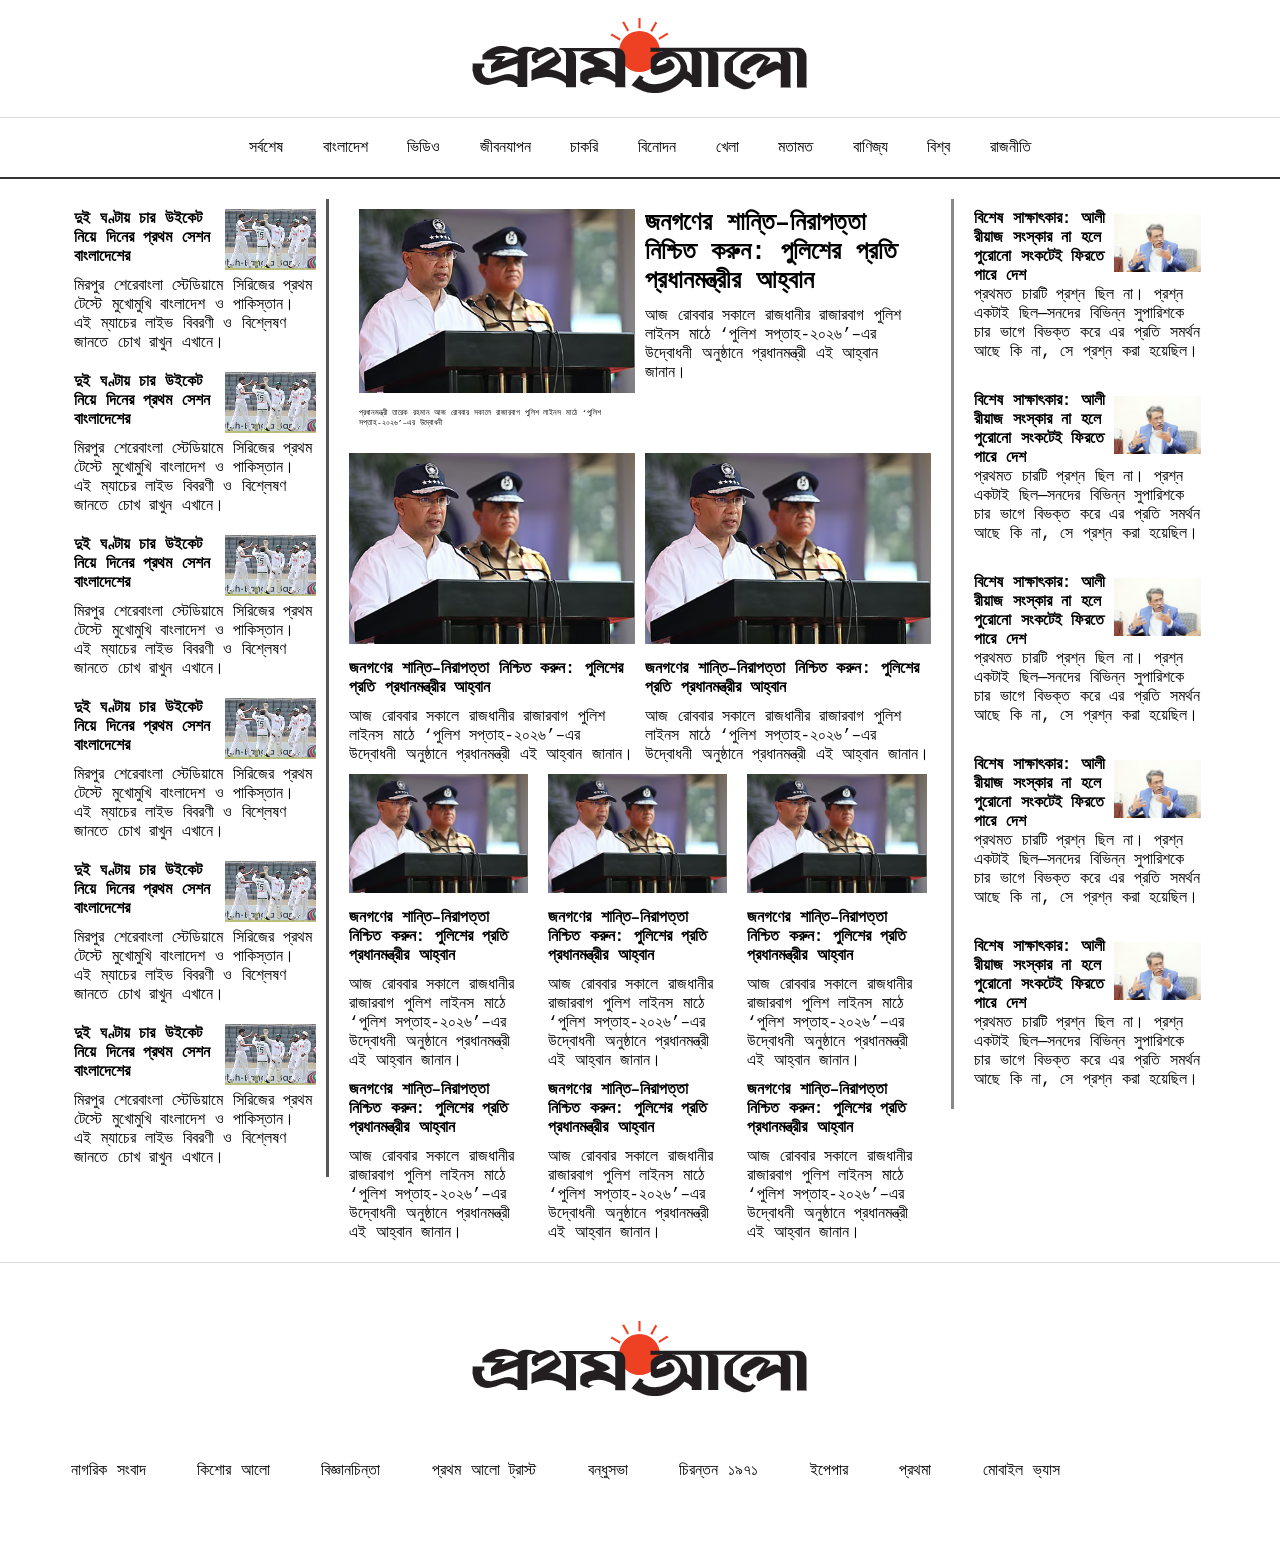
<file: index.html>
<!DOCTYPE html>
<html lang="en">

<head>
    <meta charset="UTF-8">
    <meta name="viewport" content="width=device-width, initial-scale=1.0">
    <meta name="description" content="This is a clone of Bangladesh's most popular news website named Prothom Alo just for learning perpuses.">
    <title>প্রথম আলো | বাংলা নিউজ পেপার</title>
    <link rel="shortcut icon" href="img/favicon.png" type="image/x-icon">
    <link rel="stylesheet" href="prothomalo.css">
    <link rel="stylesheet" href="responsivenews.css">
</head>

<body>
    <header>
        <div class="logo"><img src="img/prothomalo.png" alt="Prothom Alo"></div>
        <nav class="nav">
            <ul>
                <li><a href="#">সর্বশেষ</a></li>
                <li><a href="#">বাংলাদেশ</a></li>
                <li><a href="#">ভিডিও</a></li>
                <li><a href="#">জীবনযাপন</a></li>
                <li><a href="#">চাকরি</a></li>
                <li><a href="#">বিনোদন</a></li>
                <li><a href="#">খেলা</a></li>
                <li><a href="#">মতামত</a></li>
                <li><a href="#">বাণিজ্য</a></li>
                <li><a href="#">বিশ্ব</a></li>
                <li><a href="#">রাজনীতি</a></li>
            </ul>
        </nav>
    </header>
    <section class="content">
        <aside class="sideleft">
            <div class="news">
                <img src="img/news1.avif" alt="News">
                <h1>দুই ঘণ্টায় চার উইকেট নিয়ে দিনের প্রথম সেশন বাংলাদেশের</h1>
                <p>মিরপুর শেরেবাংলা স্টেডিয়ামে সিরিজের প্রথম টেস্টে মুখোমুখি বাংলাদেশ ও পাকিস্তান। এই ম্যাচের লাইভ
                    বিবরণী ও বিশ্লেষণ জানতে
                    চোখ রাখুন এখানে।</p>
            </div>
            <div class="news">
                <img src="img/news1.avif" alt="News">
                <h1>দুই ঘণ্টায় চার উইকেট নিয়ে দিনের প্রথম সেশন বাংলাদেশের</h1>
                <p>মিরপুর শেরেবাংলা স্টেডিয়ামে সিরিজের প্রথম টেস্টে মুখোমুখি বাংলাদেশ ও পাকিস্তান। এই ম্যাচের লাইভ
                    বিবরণী ও বিশ্লেষণ জানতে
                    চোখ রাখুন এখানে।</p>
            </div>
            <div class="news">
                <img src="img/news1.avif" alt="News">
                <h1>দুই ঘণ্টায় চার উইকেট নিয়ে দিনের প্রথম সেশন বাংলাদেশের</h1>
                <p>মিরপুর শেরেবাংলা স্টেডিয়ামে সিরিজের প্রথম টেস্টে মুখোমুখি বাংলাদেশ ও পাকিস্তান। এই ম্যাচের লাইভ
                    বিবরণী ও বিশ্লেষণ জানতে
                    চোখ রাখুন এখানে।</p>
            </div>
            <div class="news">
                <img src="img/news1.avif" alt="News">
                <h1>দুই ঘণ্টায় চার উইকেট নিয়ে দিনের প্রথম সেশন বাংলাদেশের</h1>
                <p>মিরপুর শেরেবাংলা স্টেডিয়ামে সিরিজের প্রথম টেস্টে মুখোমুখি বাংলাদেশ ও পাকিস্তান। এই ম্যাচের লাইভ
                    বিবরণী ও বিশ্লেষণ জানতে
                    চোখ রাখুন এখানে।</p>
            </div>
            <div class="news">
                <img src="img/news1.avif" alt="News">
                <h1>দুই ঘণ্টায় চার উইকেট নিয়ে দিনের প্রথম সেশন বাংলাদেশের</h1>
                <p>মিরপুর শেরেবাংলা স্টেডিয়ামে সিরিজের প্রথম টেস্টে মুখোমুখি বাংলাদেশ ও পাকিস্তান। এই ম্যাচের লাইভ
                    বিবরণী ও বিশ্লেষণ জানতে
                    চোখ রাখুন এখানে।</p>
            </div>
            <div class="news">
                <img src="img/news1.avif" alt="News">
                <h1>দুই ঘণ্টায় চার উইকেট নিয়ে দিনের প্রথম সেশন বাংলাদেশের</h1>
                <p>মিরপুর শেরেবাংলা স্টেডিয়ামে সিরিজের প্রথম টেস্টে মুখোমুখি বাংলাদেশ ও পাকিস্তান। এই ম্যাচের লাইভ
                    বিবরণী ও বিশ্লেষণ জানতে
                    চোখ রাখুন এখানে।</p>
            </div>
        </aside>
        <div class="main_content">
            <div class="news_main">
                <div class="icontainer">
                    <img src="img/news3.avif" alt="News">
                    <p>প্রধানমন্ত্রী তারেক রহমান আজ রোববার সকালে রাজারবাগ পুলিশ লাইনস মাঠে ‘পুলিশ সপ্তাহ-২০২৬’–এর
                        উদ্বোধনী</p>
                </div>
                <div class="tcontainer">
                    <h1>জনগণের শান্তি–নিরাপত্তা নিশ্চিত করুন: পুলিশের প্রতি প্রধানমন্ত্রীর আহ্বান</h1>
                    <p>আজ রোববার সকালে রাজধানীর রাজারবাগ পুলিশ লাইনস মাঠে ‘পুলিশ সপ্তাহ-২০২৬’–এর উদ্বোধনী অনুষ্ঠানে
                        প্রধানমন্ত্রী এই আহ্বান
                        জানান।</p>
                </div>
            </div>
            <div class="news_main">
                <div class="icontainer">
                    <img src="img/news3.avif" alt="News">
                    <p>প্রধানমন্ত্রী তারেক রহমান আজ রোববার সকালে রাজারবাগ পুলিশ লাইনস মাঠে ‘পুলিশ সপ্তাহ-২০২৬’–এর
                        উদ্বোধনী</p>
                </div>
                <div class="tcontainer">
                    <h1>জনগণের শান্তি–নিরাপত্তা নিশ্চিত করুন: পুলিশের প্রতি প্রধানমন্ত্রীর আহ্বান</h1>
                    <p>আজ রোববার সকালে রাজধানীর রাজারবাগ পুলিশ লাইনস মাঠে ‘পুলিশ সপ্তাহ-২০২৬’–এর উদ্বোধনী অনুষ্ঠানে
                        প্রধানমন্ত্রী এই আহ্বান
                        জানান।</p>
                </div>
            </div>
            <div class="news_main">
                <div class="icontainer">
                    <img src="img/news3.avif" alt="News">
                    <p>প্রধানমন্ত্রী তারেক রহমান আজ রোববার সকালে রাজারবাগ পুলিশ লাইনস মাঠে ‘পুলিশ সপ্তাহ-২০২৬’–এর
                        উদ্বোধনী</p>
                </div>
                <div class="tcontainer">
                    <h1>জনগণের শান্তি–নিরাপত্তা নিশ্চিত করুন: পুলিশের প্রতি প্রধানমন্ত্রীর আহ্বান</h1>
                    <p>আজ রোববার সকালে রাজধানীর রাজারবাগ পুলিশ লাইনস মাঠে ‘পুলিশ সপ্তাহ-২০২৬’–এর উদ্বোধনী অনুষ্ঠানে
                        প্রধানমন্ত্রী এই আহ্বান
                        জানান।</p>
                </div>
            </div>
            <div class="news_main">
                <div class="icontainer">
                    <img src="img/news3.avif" alt="News">
                    <p>প্রধানমন্ত্রী তারেক রহমান আজ রোববার সকালে রাজারবাগ পুলিশ লাইনস মাঠে ‘পুলিশ সপ্তাহ-২০২৬’–এর
                        উদ্বোধনী</p>
                </div>
                <div class="tcontainer">
                    <h1>জনগণের শান্তি–নিরাপত্তা নিশ্চিত করুন: পুলিশের প্রতি প্রধানমন্ত্রীর আহ্বান</h1>
                    <p>আজ রোববার সকালে রাজধানীর রাজারবাগ পুলিশ লাইনস মাঠে ‘পুলিশ সপ্তাহ-২০২৬’–এর উদ্বোধনী অনুষ্ঠানে
                        প্রধানমন্ত্রী এই আহ্বান
                        জানান।</p>
                </div>
            </div>
            <div class="news_main">
                <div class="icontainer">
                    <img src="img/news3.avif" alt="News">
                    <p>প্রধানমন্ত্রী তারেক রহমান আজ রোববার সকালে রাজারবাগ পুলিশ লাইনস মাঠে ‘পুলিশ সপ্তাহ-২০২৬’–এর
                        উদ্বোধনী</p>
                </div>
                <div class="tcontainer">
                    <h1>জনগণের শান্তি–নিরাপত্তা নিশ্চিত করুন: পুলিশের প্রতি প্রধানমন্ত্রীর আহ্বান</h1>
                    <p>আজ রোববার সকালে রাজধানীর রাজারবাগ পুলিশ লাইনস মাঠে ‘পুলিশ সপ্তাহ-২০২৬’–এর উদ্বোধনী অনুষ্ঠানে
                        প্রধানমন্ত্রী এই আহ্বান
                        জানান।</p>
                </div>
            </div>
            <div class="news_main">
                <div class="icontainer">
                    <img src="img/news3.avif" alt="News">
                    <p>প্রধানমন্ত্রী তারেক রহমান আজ রোববার সকালে রাজারবাগ পুলিশ লাইনস মাঠে ‘পুলিশ সপ্তাহ-২০২৬’–এর
                        উদ্বোধনী</p>
                </div>
                <div class="tcontainer">
                    <h1>জনগণের শান্তি–নিরাপত্তা নিশ্চিত করুন: পুলিশের প্রতি প্রধানমন্ত্রীর আহ্বান</h1>
                    <p>আজ রোববার সকালে রাজধানীর রাজারবাগ পুলিশ লাইনস মাঠে ‘পুলিশ সপ্তাহ-২০২৬’–এর উদ্বোধনী অনুষ্ঠানে
                        প্রধানমন্ত্রী এই আহ্বান
                        জানান।</p>
                </div>
            </div>
            <div class="news_main">
                <div class="icontainer">
                    <img src="img/news3.avif" alt="News">
                    <p>প্রধানমন্ত্রী তারেক রহমান আজ রোববার সকালে রাজারবাগ পুলিশ লাইনস মাঠে ‘পুলিশ সপ্তাহ-২০২৬’–এর
                        উদ্বোধনী</p>
                </div>
                <div class="tcontainer">
                    <h1>জনগণের শান্তি–নিরাপত্তা নিশ্চিত করুন: পুলিশের প্রতি প্রধানমন্ত্রীর আহ্বান</h1>
                    <p>আজ রোববার সকালে রাজধানীর রাজারবাগ পুলিশ লাইনস মাঠে ‘পুলিশ সপ্তাহ-২০২৬’–এর উদ্বোধনী অনুষ্ঠানে
                        প্রধানমন্ত্রী এই আহ্বান
                        জানান।</p>
                </div>
            </div>
            <div class="news_main">
                <div class="icontainer">
                    <img src="img/news3.avif" alt="News">
                    <p>প্রধানমন্ত্রী তারেক রহমান আজ রোববার সকালে রাজারবাগ পুলিশ লাইনস মাঠে ‘পুলিশ সপ্তাহ-২০২৬’–এর
                        উদ্বোধনী</p>
                </div>
                <div class="tcontainer">
                    <h1>জনগণের শান্তি–নিরাপত্তা নিশ্চিত করুন: পুলিশের প্রতি প্রধানমন্ত্রীর আহ্বান</h1>
                    <p>আজ রোববার সকালে রাজধানীর রাজারবাগ পুলিশ লাইনস মাঠে ‘পুলিশ সপ্তাহ-২০২৬’–এর উদ্বোধনী অনুষ্ঠানে
                        প্রধানমন্ত্রী এই আহ্বান
                        জানান।</p>
                </div>
            </div>
            <div class="news_main">
                <div class="icontainer">
                    <img src="img/news3.avif" alt="News">
                    <p>প্রধানমন্ত্রী তারেক রহমান আজ রোববার সকালে রাজারবাগ পুলিশ লাইনস মাঠে ‘পুলিশ সপ্তাহ-২০২৬’–এর
                        উদ্বোধনী</p>
                </div>
                <div class="tcontainer">
                    <h1>জনগণের শান্তি–নিরাপত্তা নিশ্চিত করুন: পুলিশের প্রতি প্রধানমন্ত্রীর আহ্বান</h1>
                    <p>আজ রোববার সকালে রাজধানীর রাজারবাগ পুলিশ লাইনস মাঠে ‘পুলিশ সপ্তাহ-২০২৬’–এর উদ্বোধনী অনুষ্ঠানে
                        প্রধানমন্ত্রী এই আহ্বান
                        জানান।</p>
                </div>
            </div>
        </div>
        <aside class="sideright">
            <div class="sideright_content">
                <img src="img/news2.avif" alt="">
                <h1>বিশেষ সাক্ষাৎকার: আলী রীয়াজ সংস্কার না হলে পুরোনো সংকটেই ফিরতে পারে দেশ</h1>
                <p>প্রথমত চারটি প্রশ্ন ছিল না। প্রশ্ন একটাই ছিল—সনদের বিভিন্ন সুপারিশকে চার ভাগে বিভক্ত করে এর প্রতি
                    সমর্থন আছে কি না, সে
                    প্রশ্ন করা হয়েছিল।</p>
            </div>
            <div class="sideright_content">
                <img src="img/news2.avif" alt="">
                <h1>বিশেষ সাক্ষাৎকার: আলী রীয়াজ সংস্কার না হলে পুরোনো সংকটেই ফিরতে পারে দেশ</h1>
                <p>প্রথমত চারটি প্রশ্ন ছিল না। প্রশ্ন একটাই ছিল—সনদের বিভিন্ন সুপারিশকে চার ভাগে বিভক্ত করে এর প্রতি
                    সমর্থন আছে কি না, সে
                    প্রশ্ন করা হয়েছিল।</p>
            </div>
            <div class="sideright_content">
                <img src="img/news2.avif" alt="">
                <h1>বিশেষ সাক্ষাৎকার: আলী রীয়াজ সংস্কার না হলে পুরোনো সংকটেই ফিরতে পারে দেশ</h1>
                <p>প্রথমত চারটি প্রশ্ন ছিল না। প্রশ্ন একটাই ছিল—সনদের বিভিন্ন সুপারিশকে চার ভাগে বিভক্ত করে এর প্রতি
                    সমর্থন আছে কি না, সে
                    প্রশ্ন করা হয়েছিল।</p>
            </div>
            <div class="sideright_content">
                <img src="img/news2.avif" alt="">
                <h1>বিশেষ সাক্ষাৎকার: আলী রীয়াজ সংস্কার না হলে পুরোনো সংকটেই ফিরতে পারে দেশ</h1>
                <p>প্রথমত চারটি প্রশ্ন ছিল না। প্রশ্ন একটাই ছিল—সনদের বিভিন্ন সুপারিশকে চার ভাগে বিভক্ত করে এর প্রতি
                    সমর্থন আছে কি না, সে
                    প্রশ্ন করা হয়েছিল।</p>
            </div>
            <div class="sideright_content">
                <img src="img/news2.avif" alt="">
                <h1>বিশেষ সাক্ষাৎকার: আলী রীয়াজ সংস্কার না হলে পুরোনো সংকটেই ফিরতে পারে দেশ</h1>
                <p>প্রথমত চারটি প্রশ্ন ছিল না। প্রশ্ন একটাই ছিল—সনদের বিভিন্ন সুপারিশকে চার ভাগে বিভক্ত করে এর প্রতি
                    সমর্থন আছে কি না, সে
                    প্রশ্ন করা হয়েছিল।</p>
            </div>
        </aside>
    </section>
    <footer class="footer">
        <img src="img/pf.png" alt="Footer Logo">
        <div class="fd">
            <ul>
                <li><a href="#">নাগরিক সংবাদ</a></li>
                <li><a href="#">কিশোর আলো</a></li>
                <li><a href="#">বিজ্ঞানচিন্তা</a></li>
                <li><a href="#">প্রথম আলো ট্রাস্ট</a></li>
                <li><a href="#">বন্ধুসভা</a></li>
                <li><a href="#">চিরন্তন ১৯৭১</a></li>
                <li><a href="#">ইপেপার</a></li>
                <li><a href="#">প্রথমা</a></li>
                <li><a href="#">মোবাইল ভ্যাস</a></li>
            </ul>
        </div>
    </footer>
</body>

</html>
</file>
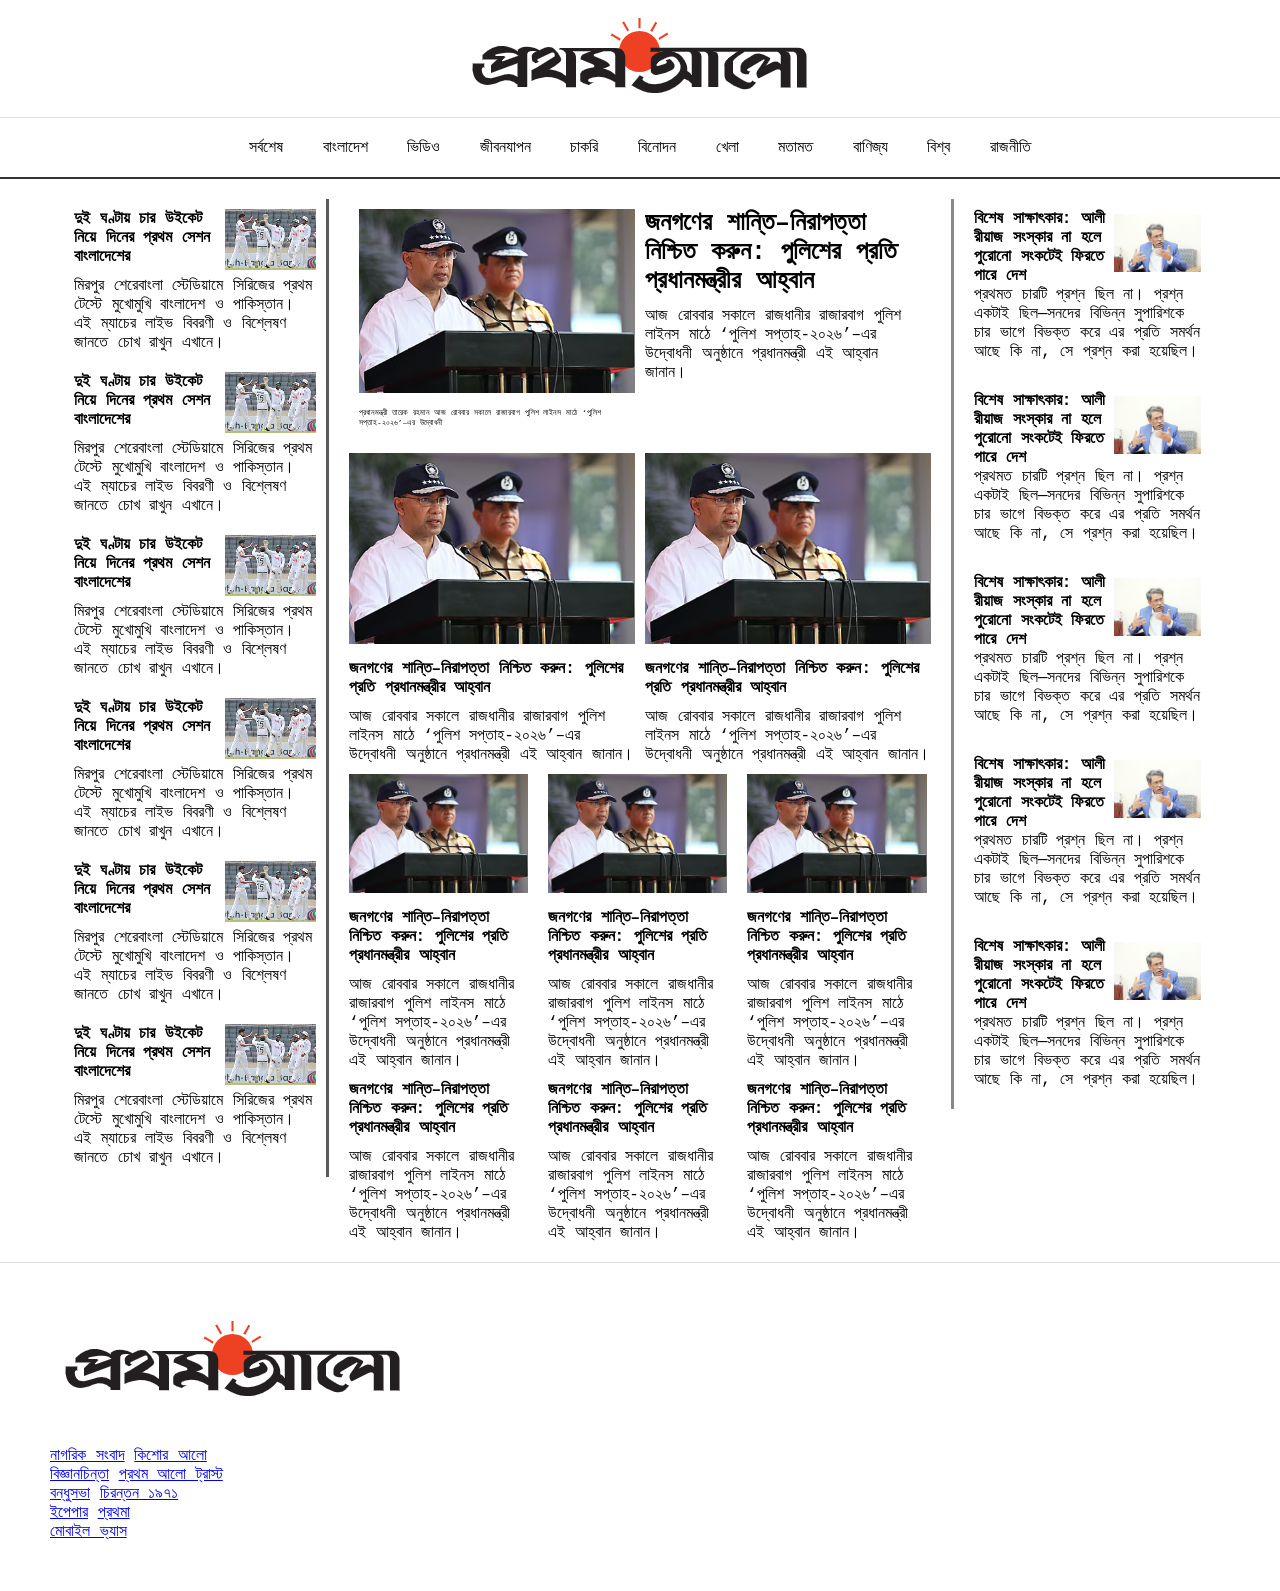
<file: prothomalo.html>
<!DOCTYPE html>
<html lang="en">

<head>
    <meta charset="UTF-8">
    <meta name="viewport" content="width=device-width, initial-scale=1.0">
    <title>Prothom Alo | Bangla newspaper</title>
    <link rel="shortcut icon" href="img/favicon.png" type="image/x-icon">
    <link rel="stylesheet" href="prothomalo.css">
    <link rel="stylesheet" href="responsivenews.css">
</head>

<body>
    <header>
        <div class="logo"><img src="img/prothomalo.png" alt="Prothom Alo"></div>
        <nav class="nav">
            <ul>
                <li><a href="#">সর্বশেষ</a></li>
                <li><a href="#">বাংলাদেশ</a></li>
                <li><a href="#">ভিডিও</a></li>
                <li><a href="#">জীবনযাপন</a></li>
                <li><a href="#">চাকরি</a></li>
                <li><a href="#">বিনোদন</a></li>
                <li><a href="#">খেলা</a></li>
                <li><a href="#">মতামত</a></li>
                <li><a href="#">বাণিজ্য</a></li>
                <li><a href="#">বিশ্ব</a></li>
                <li><a href="#">রাজনীতি</a></li>
            </ul>
        </nav>
    </header>
    <section class="content">
        <aside class="sideleft">
            <div class="news">
                <img src="img/news1.avif" alt="News">
                <h1>দুই ঘণ্টায় চার উইকেট নিয়ে দিনের প্রথম সেশন বাংলাদেশের</h1>
                <p>মিরপুর শেরেবাংলা স্টেডিয়ামে সিরিজের প্রথম টেস্টে মুখোমুখি বাংলাদেশ ও পাকিস্তান। এই ম্যাচের লাইভ
                    বিবরণী ও বিশ্লেষণ জানতে
                    চোখ রাখুন এখানে।</p>
            </div>
            <div class="news">
                <img src="img/news1.avif" alt="News">
                <h1>দুই ঘণ্টায় চার উইকেট নিয়ে দিনের প্রথম সেশন বাংলাদেশের</h1>
                <p>মিরপুর শেরেবাংলা স্টেডিয়ামে সিরিজের প্রথম টেস্টে মুখোমুখি বাংলাদেশ ও পাকিস্তান। এই ম্যাচের লাইভ
                    বিবরণী ও বিশ্লেষণ জানতে
                    চোখ রাখুন এখানে।</p>
            </div>
            <div class="news">
                <img src="img/news1.avif" alt="News">
                <h1>দুই ঘণ্টায় চার উইকেট নিয়ে দিনের প্রথম সেশন বাংলাদেশের</h1>
                <p>মিরপুর শেরেবাংলা স্টেডিয়ামে সিরিজের প্রথম টেস্টে মুখোমুখি বাংলাদেশ ও পাকিস্তান। এই ম্যাচের লাইভ
                    বিবরণী ও বিশ্লেষণ জানতে
                    চোখ রাখুন এখানে।</p>
            </div>
            <div class="news">
                <img src="img/news1.avif" alt="News">
                <h1>দুই ঘণ্টায় চার উইকেট নিয়ে দিনের প্রথম সেশন বাংলাদেশের</h1>
                <p>মিরপুর শেরেবাংলা স্টেডিয়ামে সিরিজের প্রথম টেস্টে মুখোমুখি বাংলাদেশ ও পাকিস্তান। এই ম্যাচের লাইভ
                    বিবরণী ও বিশ্লেষণ জানতে
                    চোখ রাখুন এখানে।</p>
            </div>
            <div class="news">
                <img src="img/news1.avif" alt="News">
                <h1>দুই ঘণ্টায় চার উইকেট নিয়ে দিনের প্রথম সেশন বাংলাদেশের</h1>
                <p>মিরপুর শেরেবাংলা স্টেডিয়ামে সিরিজের প্রথম টেস্টে মুখোমুখি বাংলাদেশ ও পাকিস্তান। এই ম্যাচের লাইভ
                    বিবরণী ও বিশ্লেষণ জানতে
                    চোখ রাখুন এখানে।</p>
            </div>
            <div class="news">
                <img src="img/news1.avif" alt="News">
                <h1>দুই ঘণ্টায় চার উইকেট নিয়ে দিনের প্রথম সেশন বাংলাদেশের</h1>
                <p>মিরপুর শেরেবাংলা স্টেডিয়ামে সিরিজের প্রথম টেস্টে মুখোমুখি বাংলাদেশ ও পাকিস্তান। এই ম্যাচের লাইভ
                    বিবরণী ও বিশ্লেষণ জানতে
                    চোখ রাখুন এখানে।</p>
            </div>
        </aside>
        <div class="main_content">
            <div class="news_main">
                <div class="icontainer">
                    <img src="img/news3.avif" alt="News">
                    <p>প্রধানমন্ত্রী তারেক রহমান আজ রোববার সকালে রাজারবাগ পুলিশ লাইনস মাঠে ‘পুলিশ সপ্তাহ-২০২৬’–এর
                        উদ্বোধনী</p>
                </div>
                <div class="tcontainer">
                    <h1>জনগণের শান্তি–নিরাপত্তা নিশ্চিত করুন: পুলিশের প্রতি প্রধানমন্ত্রীর আহ্বান</h1>
                    <p>আজ রোববার সকালে রাজধানীর রাজারবাগ পুলিশ লাইনস মাঠে ‘পুলিশ সপ্তাহ-২০২৬’–এর উদ্বোধনী অনুষ্ঠানে
                        প্রধানমন্ত্রী এই আহ্বান
                        জানান।</p>
                </div>
            </div>
            <div class="news_main">
                <div class="icontainer">
                    <img src="img/news3.avif" alt="News">
                    <p>প্রধানমন্ত্রী তারেক রহমান আজ রোববার সকালে রাজারবাগ পুলিশ লাইনস মাঠে ‘পুলিশ সপ্তাহ-২০২৬’–এর
                        উদ্বোধনী</p>
                </div>
                <div class="tcontainer">
                    <h1>জনগণের শান্তি–নিরাপত্তা নিশ্চিত করুন: পুলিশের প্রতি প্রধানমন্ত্রীর আহ্বান</h1>
                    <p>আজ রোববার সকালে রাজধানীর রাজারবাগ পুলিশ লাইনস মাঠে ‘পুলিশ সপ্তাহ-২০২৬’–এর উদ্বোধনী অনুষ্ঠানে
                        প্রধানমন্ত্রী এই আহ্বান
                        জানান।</p>
                </div>
            </div>
            <div class="news_main">
                <div class="icontainer">
                    <img src="img/news3.avif" alt="News">
                    <p>প্রধানমন্ত্রী তারেক রহমান আজ রোববার সকালে রাজারবাগ পুলিশ লাইনস মাঠে ‘পুলিশ সপ্তাহ-২০২৬’–এর
                        উদ্বোধনী</p>
                </div>
                <div class="tcontainer">
                    <h1>জনগণের শান্তি–নিরাপত্তা নিশ্চিত করুন: পুলিশের প্রতি প্রধানমন্ত্রীর আহ্বান</h1>
                    <p>আজ রোববার সকালে রাজধানীর রাজারবাগ পুলিশ লাইনস মাঠে ‘পুলিশ সপ্তাহ-২০২৬’–এর উদ্বোধনী অনুষ্ঠানে
                        প্রধানমন্ত্রী এই আহ্বান
                        জানান।</p>
                </div>
            </div>
            <div class="news_main">
                <div class="icontainer">
                    <img src="img/news3.avif" alt="News">
                    <p>প্রধানমন্ত্রী তারেক রহমান আজ রোববার সকালে রাজারবাগ পুলিশ লাইনস মাঠে ‘পুলিশ সপ্তাহ-২০২৬’–এর
                        উদ্বোধনী</p>
                </div>
                <div class="tcontainer">
                    <h1>জনগণের শান্তি–নিরাপত্তা নিশ্চিত করুন: পুলিশের প্রতি প্রধানমন্ত্রীর আহ্বান</h1>
                    <p>আজ রোববার সকালে রাজধানীর রাজারবাগ পুলিশ লাইনস মাঠে ‘পুলিশ সপ্তাহ-২০২৬’–এর উদ্বোধনী অনুষ্ঠানে
                        প্রধানমন্ত্রী এই আহ্বান
                        জানান।</p>
                </div>
            </div>
            <div class="news_main">
                <div class="icontainer">
                    <img src="img/news3.avif" alt="News">
                    <p>প্রধানমন্ত্রী তারেক রহমান আজ রোববার সকালে রাজারবাগ পুলিশ লাইনস মাঠে ‘পুলিশ সপ্তাহ-২০২৬’–এর
                        উদ্বোধনী</p>
                </div>
                <div class="tcontainer">
                    <h1>জনগণের শান্তি–নিরাপত্তা নিশ্চিত করুন: পুলিশের প্রতি প্রধানমন্ত্রীর আহ্বান</h1>
                    <p>আজ রোববার সকালে রাজধানীর রাজারবাগ পুলিশ লাইনস মাঠে ‘পুলিশ সপ্তাহ-২০২৬’–এর উদ্বোধনী অনুষ্ঠানে
                        প্রধানমন্ত্রী এই আহ্বান
                        জানান।</p>
                </div>
            </div>
            <div class="news_main">
                <div class="icontainer">
                    <img src="img/news3.avif" alt="News">
                    <p>প্রধানমন্ত্রী তারেক রহমান আজ রোববার সকালে রাজারবাগ পুলিশ লাইনস মাঠে ‘পুলিশ সপ্তাহ-২০২৬’–এর
                        উদ্বোধনী</p>
                </div>
                <div class="tcontainer">
                    <h1>জনগণের শান্তি–নিরাপত্তা নিশ্চিত করুন: পুলিশের প্রতি প্রধানমন্ত্রীর আহ্বান</h1>
                    <p>আজ রোববার সকালে রাজধানীর রাজারবাগ পুলিশ লাইনস মাঠে ‘পুলিশ সপ্তাহ-২০২৬’–এর উদ্বোধনী অনুষ্ঠানে
                        প্রধানমন্ত্রী এই আহ্বান
                        জানান।</p>
                </div>
            </div>
            <div class="news_main">
                <div class="icontainer">
                    <img src="img/news3.avif" alt="News">
                    <p>প্রধানমন্ত্রী তারেক রহমান আজ রোববার সকালে রাজারবাগ পুলিশ লাইনস মাঠে ‘পুলিশ সপ্তাহ-২০২৬’–এর
                        উদ্বোধনী</p>
                </div>
                <div class="tcontainer">
                    <h1>জনগণের শান্তি–নিরাপত্তা নিশ্চিত করুন: পুলিশের প্রতি প্রধানমন্ত্রীর আহ্বান</h1>
                    <p>আজ রোববার সকালে রাজধানীর রাজারবাগ পুলিশ লাইনস মাঠে ‘পুলিশ সপ্তাহ-২০২৬’–এর উদ্বোধনী অনুষ্ঠানে
                        প্রধানমন্ত্রী এই আহ্বান
                        জানান।</p>
                </div>
            </div>
            <div class="news_main">
                <div class="icontainer">
                    <img src="img/news3.avif" alt="News">
                    <p>প্রধানমন্ত্রী তারেক রহমান আজ রোববার সকালে রাজারবাগ পুলিশ লাইনস মাঠে ‘পুলিশ সপ্তাহ-২০২৬’–এর
                        উদ্বোধনী</p>
                </div>
                <div class="tcontainer">
                    <h1>জনগণের শান্তি–নিরাপত্তা নিশ্চিত করুন: পুলিশের প্রতি প্রধানমন্ত্রীর আহ্বান</h1>
                    <p>আজ রোববার সকালে রাজধানীর রাজারবাগ পুলিশ লাইনস মাঠে ‘পুলিশ সপ্তাহ-২০২৬’–এর উদ্বোধনী অনুষ্ঠানে
                        প্রধানমন্ত্রী এই আহ্বান
                        জানান।</p>
                </div>
            </div>
            <div class="news_main">
                <div class="icontainer">
                    <img src="img/news3.avif" alt="News">
                    <p>প্রধানমন্ত্রী তারেক রহমান আজ রোববার সকালে রাজারবাগ পুলিশ লাইনস মাঠে ‘পুলিশ সপ্তাহ-২০২৬’–এর
                        উদ্বোধনী</p>
                </div>
                <div class="tcontainer">
                    <h1>জনগণের শান্তি–নিরাপত্তা নিশ্চিত করুন: পুলিশের প্রতি প্রধানমন্ত্রীর আহ্বান</h1>
                    <p>আজ রোববার সকালে রাজধানীর রাজারবাগ পুলিশ লাইনস মাঠে ‘পুলিশ সপ্তাহ-২০২৬’–এর উদ্বোধনী অনুষ্ঠানে
                        প্রধানমন্ত্রী এই আহ্বান
                        জানান।</p>
                </div>
            </div>
        </div>
        <aside class="sideright">
            <div class="sideright_content">
                <img src="img/news2.avif" alt="">
                <h1>বিশেষ সাক্ষাৎকার: আলী রীয়াজ সংস্কার না হলে পুরোনো সংকটেই ফিরতে পারে দেশ</h1>
                <p>প্রথমত চারটি প্রশ্ন ছিল না। প্রশ্ন একটাই ছিল—সনদের বিভিন্ন সুপারিশকে চার ভাগে বিভক্ত করে এর প্রতি
                    সমর্থন আছে কি না, সে
                    প্রশ্ন করা হয়েছিল।</p>
            </div>
            <div class="sideright_content">
                <img src="img/news2.avif" alt="">
                <h1>বিশেষ সাক্ষাৎকার: আলী রীয়াজ সংস্কার না হলে পুরোনো সংকটেই ফিরতে পারে দেশ</h1>
                <p>প্রথমত চারটি প্রশ্ন ছিল না। প্রশ্ন একটাই ছিল—সনদের বিভিন্ন সুপারিশকে চার ভাগে বিভক্ত করে এর প্রতি
                    সমর্থন আছে কি না, সে
                    প্রশ্ন করা হয়েছিল।</p>
            </div>
            <div class="sideright_content">
                <img src="img/news2.avif" alt="">
                <h1>বিশেষ সাক্ষাৎকার: আলী রীয়াজ সংস্কার না হলে পুরোনো সংকটেই ফিরতে পারে দেশ</h1>
                <p>প্রথমত চারটি প্রশ্ন ছিল না। প্রশ্ন একটাই ছিল—সনদের বিভিন্ন সুপারিশকে চার ভাগে বিভক্ত করে এর প্রতি
                    সমর্থন আছে কি না, সে
                    প্রশ্ন করা হয়েছিল।</p>
            </div>
            <div class="sideright_content">
                <img src="img/news2.avif" alt="">
                <h1>বিশেষ সাক্ষাৎকার: আলী রীয়াজ সংস্কার না হলে পুরোনো সংকটেই ফিরতে পারে দেশ</h1>
                <p>প্রথমত চারটি প্রশ্ন ছিল না। প্রশ্ন একটাই ছিল—সনদের বিভিন্ন সুপারিশকে চার ভাগে বিভক্ত করে এর প্রতি
                    সমর্থন আছে কি না, সে
                    প্রশ্ন করা হয়েছিল।</p>
            </div>
            <div class="sideright_content">
                <img src="img/news2.avif" alt="">
                <h1>বিশেষ সাক্ষাৎকার: আলী রীয়াজ সংস্কার না হলে পুরোনো সংকটেই ফিরতে পারে দেশ</h1>
                <p>প্রথমত চারটি প্রশ্ন ছিল না। প্রশ্ন একটাই ছিল—সনদের বিভিন্ন সুপারিশকে চার ভাগে বিভক্ত করে এর প্রতি
                    সমর্থন আছে কি না, সে
                    প্রশ্ন করা হয়েছিল।</p>
            </div>
        </aside>
    </section>
    <footer class="footer">
        <div class="fd"><img src="img/pf.png" alt="Logo"></div>
        <div class="fd">
            <a href="#">নাগরিক সংবাদ</a>
            <a href="#">কিশোর আলো</a>
        </div>
        <div class="fd">
            <a href="#">বিজ্ঞানচিন্তা</a>
            <a href="#">প্রথম আলো ট্রাস্ট</a>
        </div>
        <div class="fd">
            <a href="#">বন্ধুসভা</a>
            <a href="#">চিরন্তন ১৯৭১</a>
        </div>
        <div class="fd">
            <a href="#">ইপেপার</a>
            <a href="#">প্রথমা</a>
        </div>
        <div class="fd"><a href="#">মোবাইল ভ্যাস</a></div>
    </footer>
</body>

</html>
</file>
<file: prothomalo.css>
* {
    margin: 0;
    padding: 0;
    box-sizing: border-box;
    font-family: 'Courier New', Courier, monospace;
}

header .logo {
    display: block;
    text-align: center;
    border-bottom: 1px solid #ddd;
    padding: 10px 0;
}

header nav ul {
    list-style: none;
    border-bottom: 2px solid #333;
    text-align: center;
}

header nav ul li {
    display: inline-block;
    padding: 20px 15px;
}

header nav ul a {
    color: #000;
    text-decoration: none;
    font-weight: 400;
}

header nav ul a:hover {
    color: #61b8c7;
}

.content {
    width: 90%;
    margin: 0 auto;
}

.sideleft {
    float: left;
    width: 23%;
    border-right: 3px solid #5b5959;
    margin-top: 20px;
}

.sideleft .news H1 {
    font-size: 16px;
    max-width: 60%;
    padding: 5px;
}

.sideleft .news img {
    max-width: 40%;
    float: right;
    padding: 5px;
}

.sideleft .news {
    padding: 5px;
}

.sideleft .news p {
    padding: 5px;
}

.main_content {
    max-width: 54%;
    display: inline-block;
}

.sideright {
    float: right;
    width: 23%;
}

.main_content .news_main {
    max-width: 32%;
    display: inline-block;
}

.main_content .news_main h1,
p,
img {
    font-size: 16px;
    padding: 5px;
    max-width: 100%;
}

.sideright {
    border-left: 3px solid #888;
    margin-top: 20px;
}

.sideright .sideright_content {
    padding: 10px;
}

.sideright .sideright_content h1 {
    font-size: 16px;
    padding: 0 0 0 10px;
    max-width: 60%;
}

.sideright .sideright_content P {
    padding: 0 0 10px 10px;
}

.sideright .sideright_content img {
    max-width: 40%;
    float: right;
    padding: 5px;
}

.news_main:first-child{
    max-width: 100%;
    padding: 10px;
}
.news_main:first-child .tcontainer {
    max-width: 50%;
    float: right;
}
.news_main:first-child .icontainer{
    max-width: 50%;
    float: left;
}
.news_main:first-child .icontainer img,.icontainer p{
    font-size: 8px;
    max-height: 50%;
}
.news_main:first-child .tcontainer h1{
    font-size: 25px;
}
.news_main:nth-child(9) .icontainer,.news_main:nth-child(8) .icontainer,.news_main:nth-child(7) .icontainer{
    display: none;
}
.news_main:nth-child(2){
    max-width: 50%;
    float: left;
}
.news_main:nth-child(3) {
    max-width: 50%;
    float: right;
}
.news_main:nth-child(2) .icontainer p,.news_main:nth-child(3) .icontainer p{
    display: none;
}
.news_main:nth-child(4) .icontainer p,
.news_main:nth-child(5) .icontainer p,
.news_main:nth-child(6) .icontainer p{
    display: none;
}
.main_content{
    padding: 15px;
}
section .content{
    border-bottom: 1px solid #ddd;
    padding: 10px;
}
.footer{
    max-width: 100%;
    border-top: 1px solid #ddd;
    padding:50px;
    text-align: center;
}
.footer img{
    margin: auto;
    padding-bottom: 41px;
}
.fd{
    width: 100%;
    text-align: left;
}
.fd ul{
    list-style: none;
}
.fd ul li{
    display: inline-block;

}
.fd ul li a{
    display: block;
    padding: 15px 21px;
    color: #000;
    text-decoration: none;
}
</file>
<file: responsivenews.css>
@media (max-width: 767px) {

    .content {
        width: 100%;
    }

    .sideleft {
        float: none;
        width: 100%;
        border-right: 3px solid #5b5959;
        margin-top: 20px;
    }

    .main_content {
        max-width: 100%;
    }

    .sideright {
        float: none;
        width: 100%;
    }

    .news_main:first-child .tcontainer {
        max-width: 100%;
        float: none;
    }

    .news_main:first-child .icontainer {
        max-width: 100%;
        float: none;
    }
.news_main:nth-child(4),
.news_main:nth-child(5),
.news_main:nth-child(6) {
    max-width: 100%;
}
    .news_main:nth-child(9) .icontainer,
    .news_main:nth-child(8) .icontainer,
    .news_main:nth-child(7) .icontainer {
        display: block;
    }
    .news_main:nth-child(9) .icontainer  p,
    .news_main:nth-child(8) .icontainer p,
    .news_main:nth-child(7) .icontainer p {
        display: none;
    }
    .news_main:nth-child(9) ,
    .news_main:nth-child(8) ,
    .news_main:nth-child(7) {
        max-width: 100%;
    }
        
}
</file>
